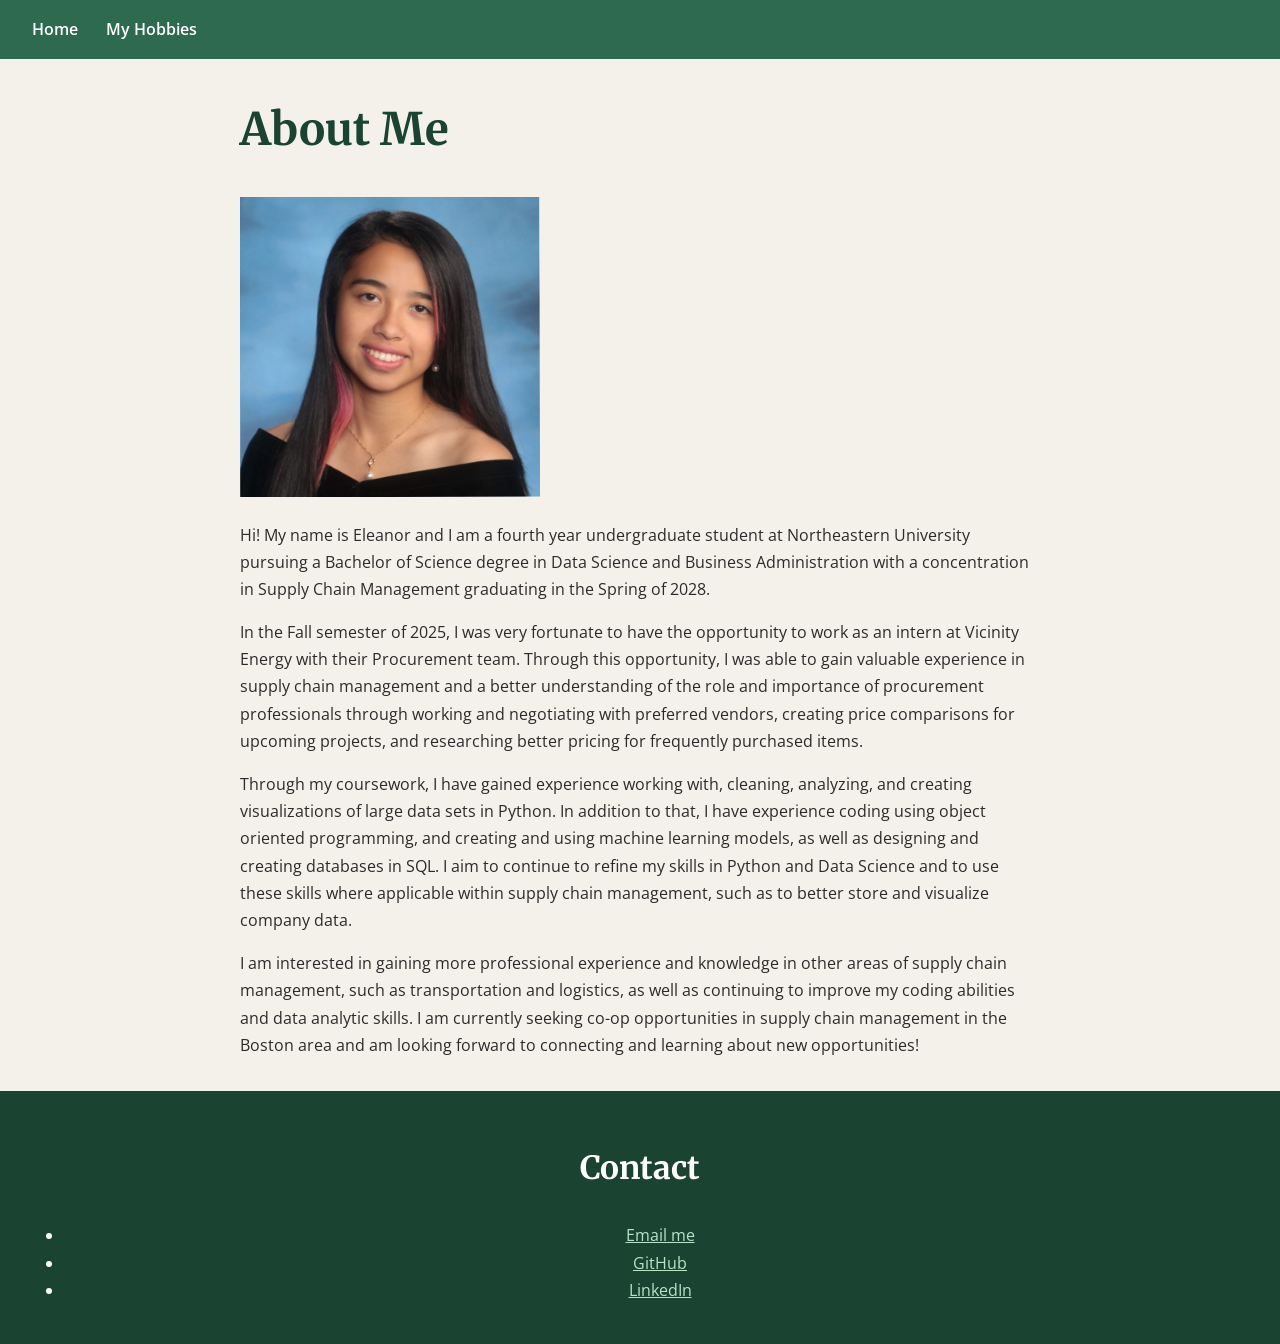
<file: index.html>
<!DOCTYPE html>
<html lang="en">
<head>
  <meta charset="UTF-8">
  <meta name="viewport" content="width=device-width, initial-scale=1">
  <title>Welcome to My Website</title>
  <link rel="preconnect" href="https://fonts.googleapis.com">
  <link href="https://fonts.googleapis.com/css2?family=Merriweather:wght@400;700&family=Open+Sans:wght@400;600&display=swap" rel="stylesheet">
  <link rel="stylesheet" href="styles.css">
</head>
<body>
  <header>
    <nav>
      <a href="index.html">Home</a>
      <a href="topic.html">My Hobbies</a>
    </nav>
  </header>

  <main>
    <h1>About Me</h1>
    <img src="images/linkedinpfp.jpg" alt="A photo of me" width="300">

    <p>Hi! My name is Eleanor and I am a fourth year undergraduate student at Northeastern University 
        pursuing a Bachelor of Science degree in Data Science and Business Administration with a 
        concentration in Supply Chain Management graduating in the Spring of 2028.</p>
    <p>In the Fall semester of 2025, I was very fortunate to have the opportunity to work as an 
        intern at Vicinity Energy with their Procurement team. Through this opportunity, I was 
        able to gain valuable experience in supply chain management and a better understanding of 
        the role and importance of procurement professionals through working and negotiating with 
        preferred vendors, creating price comparisons for upcoming projects, and researching better
         pricing for frequently purchased items. </p>
    <p>Through my coursework, I have gained experience working with, cleaning, analyzing, and 
        creating visualizations of large data sets in Python. In addition to that, I have 
        experience coding using object oriented programming, and creating and using machine 
        learning models, as well as designing and creating databases in SQL. I aim to continue to 
        refine my skills in Python and Data Science and to use these skills where applicable within
         supply chain management, such as to better store and visualize company data.</p>
    <p>I am interested in gaining more professional experience and knowledge in other areas of
         supply chain management, such as transportation and logistics, as well as continuing to 
         improve my coding abilities and data analytic skills. I am currently seeking co-op 
         opportunities in supply chain management in the Boston area and am looking forward to 
         connecting and learning about new opportunities!
    </p>
  </main>

  <footer id="contact">
    <h2>Contact</h2>
    <ul>
      <li><a href="mailto:lopez.ele@northeastern.edu">Email me</a></li>
      <li><a href="https://github.com/eleanorlopez">GitHub</a></li>
      <li><a href="https://www.linkedin.com/in/eleanor-lopez-106658347/">LinkedIn</a></li>
    </ul>
  </footer>
</body>
</html>
</file>
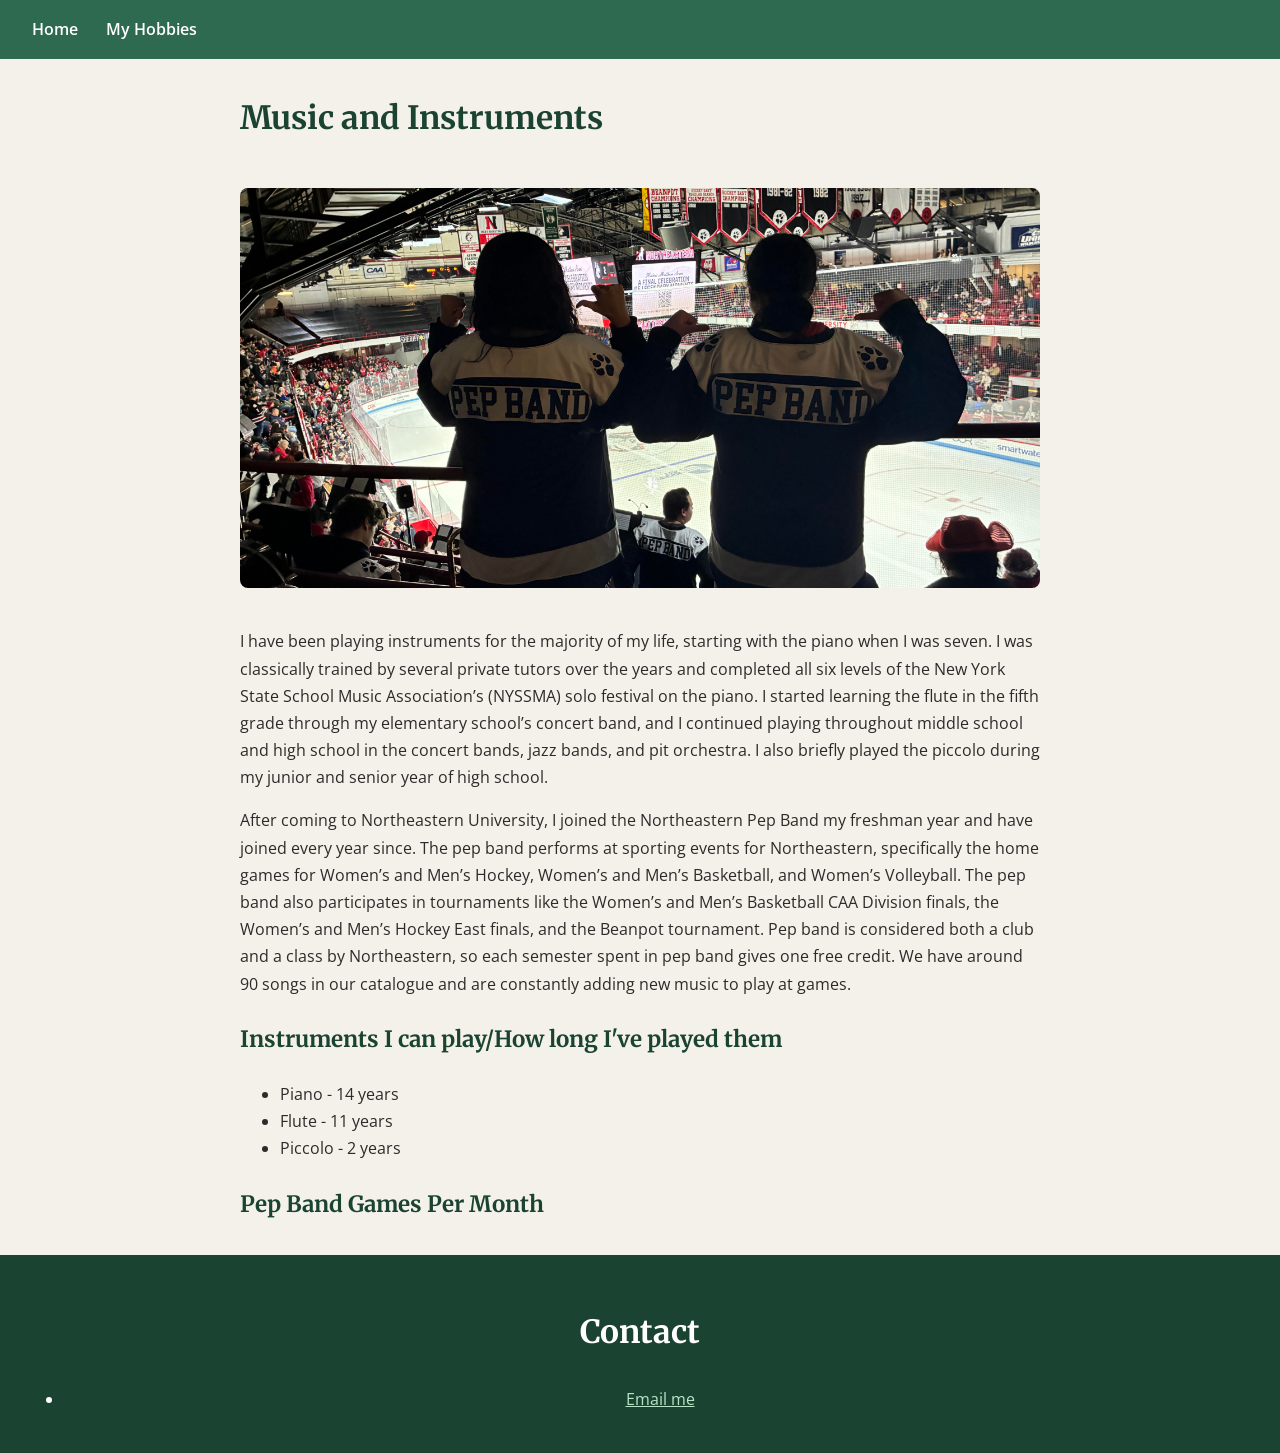
<file: topic.html>
<!DOCTYPE html>
<html lang="en">
<head>
  <meta charset="UTF-8">
  <meta name="viewport" content="width=device-width, initial-scale=1">
  <title>My Hobbies</title>
  <link href="https://fonts.googleapis.com/css2?family=Merriweather:wght@400;700&family=Open+Sans:wght@400;600&display=swap" rel="stylesheet">
  <link rel="stylesheet" href="styles.css">
  <script src="https://d3js.org/d3.v7.min.js"></script>
</head>
<body>
  <header>
    <nav>
      <a href="index.html">Home</a>
      <a href="topic.html">My Hobbies</a>
    </nav>
  </header>

  <main>
    <h2>Music and Instruments</h2>
    <img src="images/pepbandgame.jpg" alt="A photo from the final game at Matthews Arena" class="hero">

    <p>I have been playing instruments for the majority of my life, starting with the piano when I was seven. I was classically trained by several private tutors over the years and completed all six levels of the New York State School Music Association’s (NYSSMA) solo festival on the piano. I started learning the flute in the fifth grade through my elementary school’s concert band, and I continued playing throughout middle school and high school in the concert bands, jazz bands, and pit orchestra. I also briefly played the piccolo during my junior and senior year of high school. </p>
    <p>After coming to Northeastern University, I joined the Northeastern Pep Band my freshman year and have joined every year since. The pep band performs at sporting events for Northeastern, specifically the home games for Women’s and Men’s Hockey, Women’s and Men’s Basketball, and Women’s Volleyball. The pep band also participates in tournaments like the Women’s and Men’s Basketball CAA Division finals, the Women’s and Men’s Hockey East finals, and the Beanpot tournament. Pep band is considered both a club and a class by Northeastern, so each semester spent in pep band gives one free credit. We have around 90 songs in our catalogue and are constantly adding new music to play at games.
    </p>

    <h3>Instruments I can play/How long I've played them</h3>
    <ul>
      <li>Piano - 14 years</li>
      <li>Flute - 11 years</li>
      <li>Piccolo - 2 years</li>
    </ul>

    <h3>Pep Band Games Per Month</h3>
    <div id="chart"></div>
  </main>

  <footer id="contact">
    <h2>Contact</h2>
    <ul>
      <li><a href="mailto:lopez.ele@northeastern.edu">Email me</a></li>
    </ul>
  </footer>

  <script src="script.js"></script>
</body>
</html>
</file>
<file: styles.css>
:root {
  --bg: #f4f1ea;
  --text: #2b2b2b;
  --accent: #2d6a4f;
  --accent-dark: #1b4332;
}

body {
  font-family: "Open Sans", sans-serif;       /* custom font */
  background-color: var(--bg);                /* color scheme */
  color: var(--text);
  margin: 0;
  line-height: 1.7;
}

h1, h2, h3 {
  font-family: "Merriweather", serif;         /* custom font */
  color: var(--accent-dark);
}

h1 { font-size: 2.8rem; }
h2 { font-size: 2rem; }
h3 { font-size: 1.4rem; }

header {
  background-color: var(--accent);
  padding: 1rem 2rem;
}

nav a {
  color: white;
  text-decoration: none;
  margin-right: 1.5rem;
  font-weight: 600;
}

nav a:hover { text-decoration: underline; }

main {
  max-width: 800px;                           /* layout */
  margin: 2rem auto;
  padding: 0 1.5rem;
}

.hero {
  width: 100%;
  max-height: 400px;
  object-fit: cover;
  border-radius: 8px;
  margin: 1rem 0;
}

a { color: var(--accent); }

footer {
  background-color: var(--accent-dark);
  color: white;
  text-align: center;
  padding: 1.5rem;
}

footer a { color: #b7e4c7; }
footer h2 { color: white; }
</file>
